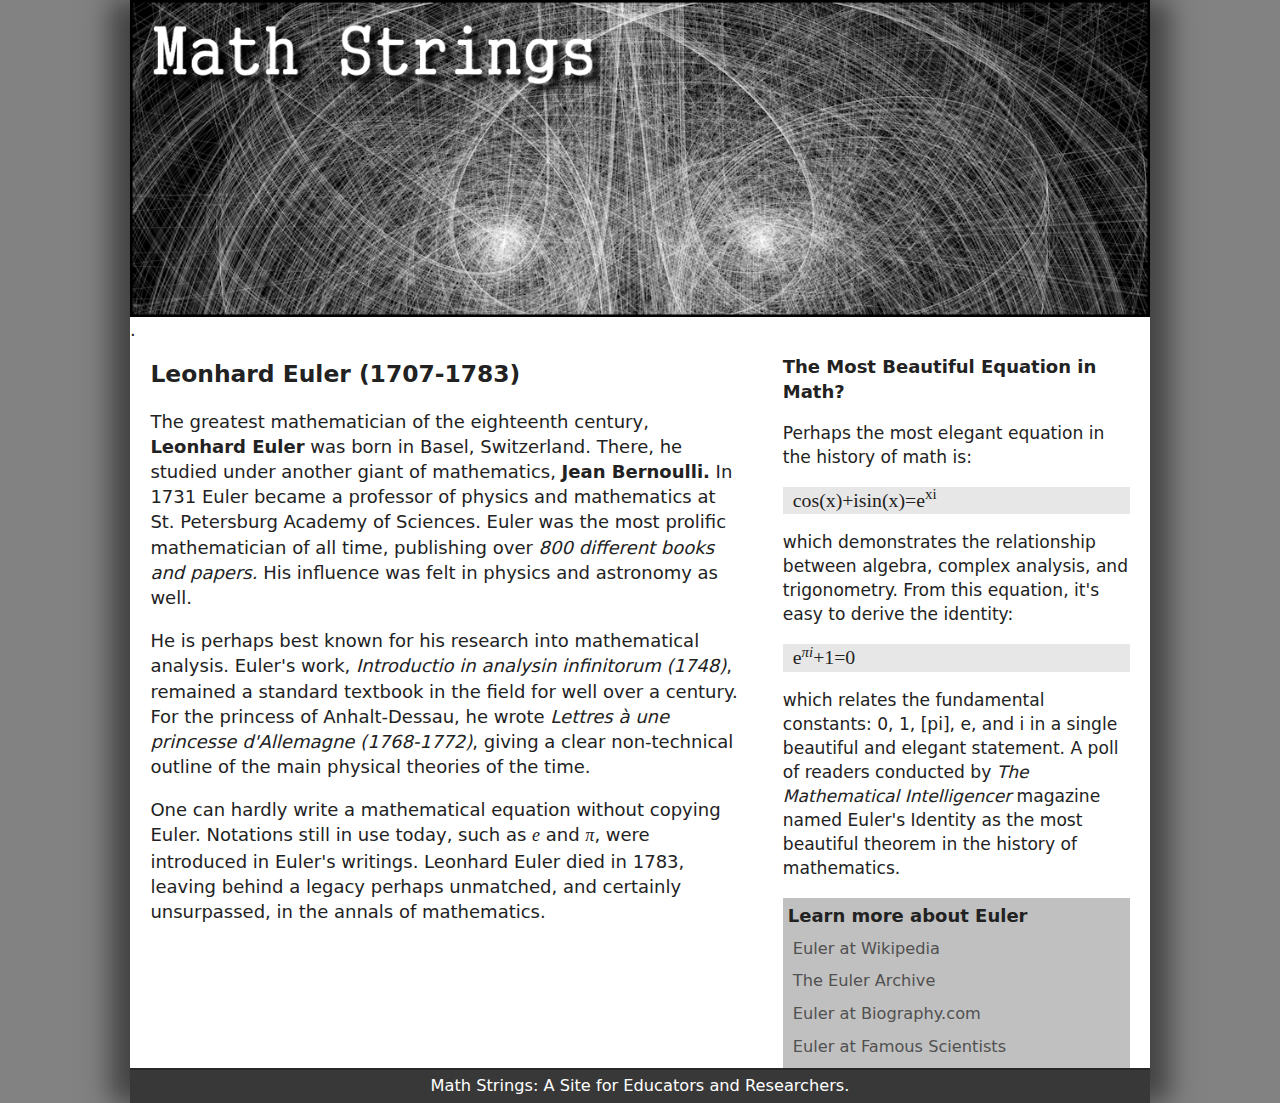
<file: AssignmentOne/ms_euler_txt.html>
<!doctype html>
<html>
<head>
<!--
    New Perspectives on HTML5 and CSS3, 7th Edition
    Tutorial 1
    Case Problem 2
    
    Leonhard Euler Biography
    Author: Parker Stratton
    Date:   4 February 2019

    Filename: ms_euler.html
   -->
	<meta charset="utf-8">
	<meta name="keywords" content="math, Euler, pi, geometry">
	<link href="ms_base.css" rel="stylesheet" />
	<link href="ms_layout.css" rel="stylesheet" />
	
	<title>
	Leonhard Euler (1707-1783)
	</title>
</head>

<body>
	<header>
		<img src="ms_logo.png" alt="Math Strings." />.
		
	</header>
	<article>
		<H1>Leonhard Euler (1707-1783)</H1>
		<P>
			The greatest mathematician of the eighteenth century, 
			<strong>Leonhard Euler</strong> was born in Basel, Switzerland. There, 
			he studied under another giant of mathematics, <strong>Jean 
			Bernoulli.</strong> In 1731 Euler became a professor of physics 
			and mathematics at St. Petersburg Academy of Sciences. 
			Euler was the most prolific mathematician of all time, 
			publishing over <em>800 different books and papers.</em> His 
			influence was felt in physics and astronomy as well.
		</P>
		<P>
			He is perhaps best known for his research into 
			mathematical analysis. Euler's work, 
			<cite>Introductio in analysin infinitorum (1748)</cite>, 
			remained a standard textbook in the field for 
			well over a century. For the princess of Anhalt-Dessau, 
			he wrote 
			<cite>Lettres &agrave; une princesse d'Allemagne (1768-1772)</cite>, 
			giving a clear non-technical outline of the main 
			physical theories of the time.
		</P>
		<P>
			One can hardly write a mathematical equation without 
			copying Euler. Notations still in use today, such 
			as <var>e</var> and <var>&pi;</var>, were introduced 
			in Euler's writings. Leonhard Euler died in 1783, 
			leaving behind a legacy perhaps unmatched, and 
			certainly unsurpassed, in the annals of mathematics.
		</P>
	</article>
	<aside>
		<H1>The Most Beautiful Equation in Math?</H1>
		<P>
			Perhaps the most elegant equation in the history of math is:
		</P>
		<code>cos(x)+isin(x)=e<sup>xi</sup></code>
		<P>
			which demonstrates the relationship between algebra, 
			complex analysis, and trigonometry. From this 
			equation, it's easy to derive the identity:
		</P>
		<code>e<sup><var>&pi;<var>i</sup>+1=0</code>
		<P>
			which relates the fundamental constants: 
			0, 1, [pi], e, and i in a single beautiful and 
			elegant statement. A poll of readers 
			conducted by <cite>The Mathematical Intelligencer</cite>
			magazine named Euler's Identity as the 
			most beautiful theorem in the history of 
			mathematics.
		</P>
	</aside>
	<nav>
		<H1>Learn more about Euler</H1>
		<ul>
			<li><a href="http://en.wikipedia.org/wiki/Leonhard_Euler">Euler at Wikipedia</a></li>
			<li><a href="http://eulerarchive.maa.org/">The Euler Archive</a></li>
			<li><a href="http://www.biography.com/people/leonhard-euler-21342391">Euler at Biography.com</a></li>
			<li><a href="http://www.famousscientists.org/leonhard-euler">Euler at Famous Scientists</a></li>
		</ul>
	</nav>
	<footer>
		Math Strings: A Site for Educators and Researchers.
	</footer>
</body>

</html>
</file>
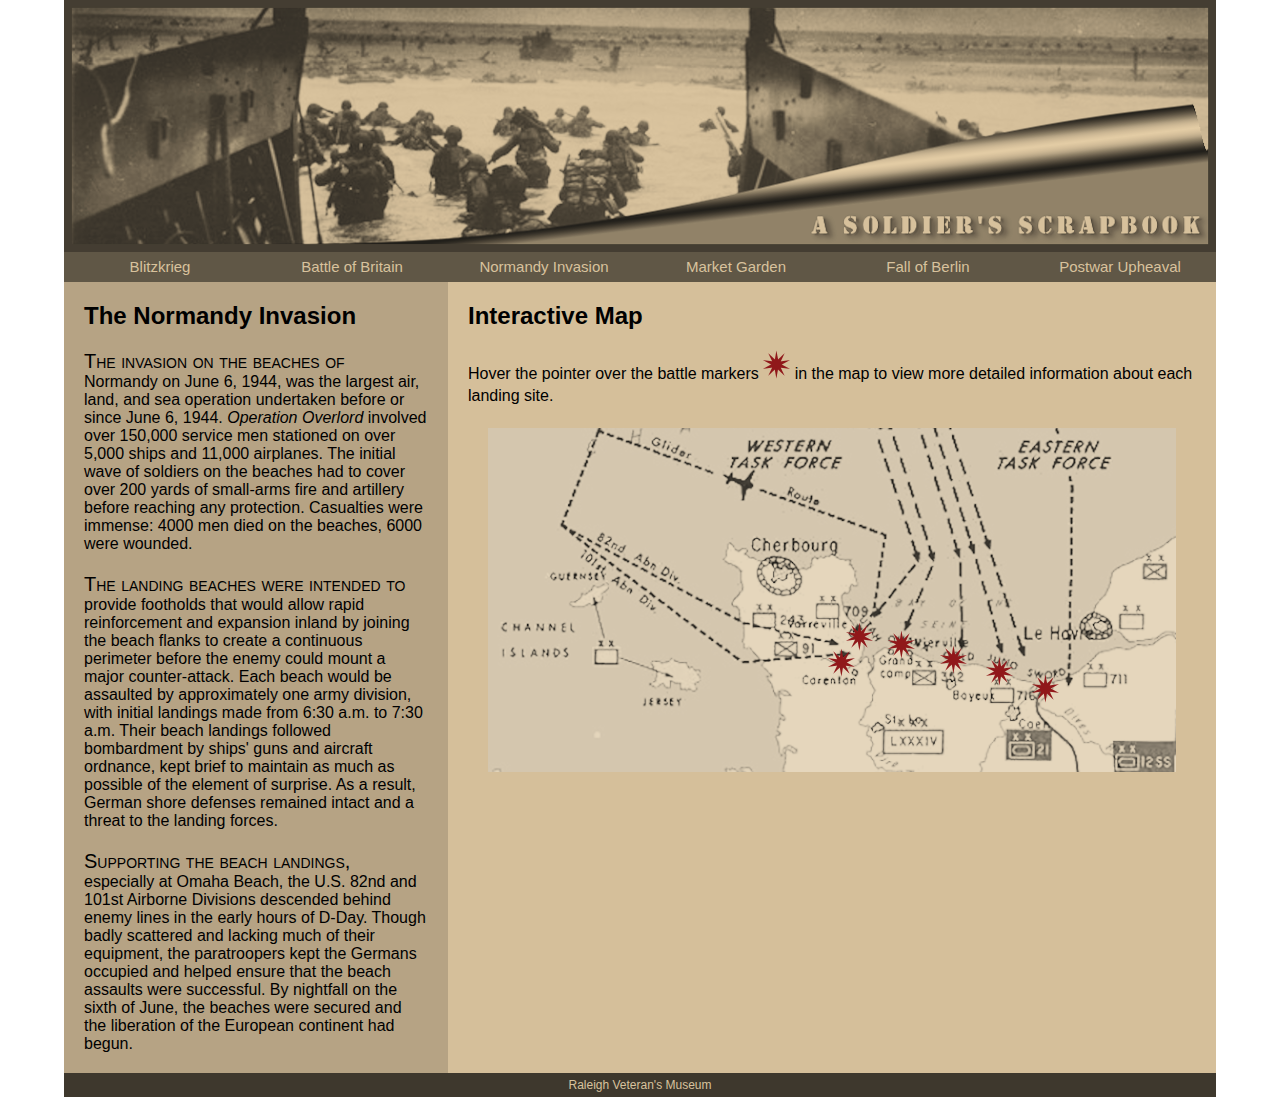
<file: case3/ss_dday.html>
﻿<!DOCTYPE html>
<html>
<head>
   <!--
   New Perspectives on HTML5 and CSS3, 7th Edition
   Tutorial 3
   Case Problem 3
   
   Normandy Invasion Day 1 Page
   Author:	Parker Stratton
   Date:	6 Mar 2019
   
   Filename: ss_dday.html
   -->
   <meta charset="utf-8" />
   <title>Normandy Invasion: Day 1</title>
   <link href="ss_styles.css" rel="stylesheet">
   <link href="ss_layout.css" rel="stylesheet">
</head>

<body>
   <header>
      <img src="ss_logo.png" alt="A Soldier's Scrapbook" />
      <nav class="horizontal">
         <ul>
            <li><a href="#">Blitzkrieg</a></li>
            <li><a href="#">Battle of Britain</a></li>
            <li><a href="#">Normandy Invasion</a></li>
            <li><a href="#">Market Garden</a></li>
            <li><a href="#">Fall of Berlin</a></li>
            <li><a href="#">Postwar Upheaval</a></li>
         </ul>
      </nav>
   </header>
   <article>
      <h1>The Normandy Invasion</h1>
      <p>The invasion on the beaches of Normandy on June 6, 1944, was the largest air, land, and sea operation 
         undertaken before or since June 6, 1944. <em>Operation Overlord</em> involved over 150,000 service
         men stationed on over 5,000 ships and 11,000 airplanes. The initial wave of soldiers on the beaches
         had to cover over 200 yards of small-arms fire and artillery before reaching any protection.
         Casualties were immense: 4000 men died on the beaches, 6000 were wounded.</p>
      <p>The landing beaches were intended to provide footholds that would allow rapid reinforcement and expansion 
         inland by joining the beach flanks to create a continuous perimeter before the enemy could mount a 
         major counter-attack. Each beach would be assaulted by approximately one army division, with 
         initial landings made from 6:30 a.m. to 7:30 a.m. Their beach landings followed bombardment by 
         ships' guns and aircraft ordnance, kept brief to maintain as much as possible of the element of 
         surprise. As a result, German shore defenses remained intact and a threat to the landing forces.</p>
      <p>Supporting the beach landings, especially at Omaha Beach, the U.S. 82nd and 101st Airborne Divisions 
         descended behind enemy lines in the early hours of D-Day. Though badly scattered and lacking much of 
         their equipment, the paratroopers kept the Germans occupied and helped ensure that the beach assaults 
         were successful. By nightfall on the sixth of June, the beaches were secured and the liberation of 
         the European continent had begun.</p>
   </article>
   <aside>
      <h1>Interactive Map</h1>
      <p>Hover the pointer over the battle markers <img src="ss_marker.png" alt="" /> in the map to
         view more detailed information about each landing site.</p>
         
      <div id="battleMap">
         <img src="ss_map.png" id="mapImage" alt="battle map" />
         <a id="marker1" class="battleMarkers" href="#marker1"><img src="ss_marker.png" alt="" /></a>
         <div class="mapInfo" id="info1">
            <h2>Sainte-M&egrave;re-&Eacute;glise</h2>
            <p>The 82nd Infantry Division mistakenly landed directly in the town of Sainte-M&egrave;re-&Eacute;glise 
               at 1:40 a.m., resulting in heavy casualties. Burning buildings illuminated the night sky, making
               the defenseless paratroopers easy targets and the down-draft from the flames sucked several men
               into the fires. Other troopers were caught hanging from trees and utility poles and shot before 
               they could cut themselves loose.</p>
            <p>However, the Germans were confused by conflicting reports of allied landings and attacks and
               retired in the middle of the night. This contributed to the ease by which the 505th PIR took
               the town by 5:00 a.m. The lightly armed troops held the town against heavy German 
               counter-attacks, finally securing it on June 7th with help from tanks sent from nearby
               Utah Beach.</p>
         </div>
         
         <a id="marker2" class="battleMarkers" href="#marker2"><img src="ss_marker.png" alt="" /></a>
         <div class="mapInfo" id="info2">
            <h2>Utah Beach</h2>
            <p>Utah Beach was a staging area to secure the important port facilities at Cherbourg. It was added
               later in the D-Day planning and necessitated a month-long delay for the assembly of additional l
               landing crafts. Troops landed in four waves beginning at 6:30 a.m. and were met with minimal
               resistance. The 4th Infantry Division landed 21,000 troops on Utah suffering only 197 casualties.
               By the end of June 6th, Allied forces had captured only about half of their objectives,
               but the beachhead was secure and could be used as an important staging area in subsequent days.</p>
            <p>Cherbourg was captured on June 26, but only after the Germans had destroyed the port facilities.
               The port was not fully operational until September.</p>
         </div>
         
         <a id="marker3" class="battleMarkers" href="#marker3"><img src="ss_marker.png" alt="" /></a>
         <div class="mapInfo" id="info3">
            <h2>Omaha Beach</h2>
            <p>Very little went according to plan at Omaha Beach. Most of the landing craft missed
               their targets and came up against unexpectedly-strong opposition. Under heavy fire,
               army engineers worked to clear beach obstacles but the time required to clear the
               beach caused subsequent landing crafts to bunch up and obstruct the clear landing
               channels.</p>
            <p>Eventually small groups of survivors were able to improvise an assault on the
               entrenched German troops. By the end of June 6, two isolated footholds on the beach
               were achieved and were exploited over the next several days as the invasion forces
               moved inland.</p>
         </div>
         
         <a id="marker4" class="battleMarkers" href="#marker4"><img src="ss_marker.png" alt="" /></a>
         <div class="mapInfo" id="info4">
            <h2>Gold Beach</h2>
            <p>The British landing at Gold Beach was designed to link up with forces at Omaha Beach and 
               move inland to Bayeux. High winds made it difficult to establish a beachhead and the
               amphibious assault did not begin until 7:30 a.m. However heavy bombardment disabled
               three of the four large German guns covering the beach.</p>
            <p>Due to stiff German resistance, Bayeux was not captured until June 7. British casualties 
               at Gold are estimated at 1,000–1,100. German casualties are unknown.</p>
         </div>
         
         <a id="marker5" class="battleMarkers" href="#marker5"><img src="ss_marker.png" alt="" /></a>
         <div class="mapInfo" id="info5">
            <h2>Juno Beach</h2>
            <p>The objective at Juno ws to seize the Carpiquet airport west of Caen and link up 
               with the invasion forces at Gold and Sword. The beach was defended by two German 
               battalions and a panzer division, making it the second most heavily defended beaches
               on D-Day.</p>
            <p>The landings encountered heavy early resistance and early ship bombardment was ineffective at 
               breaking up the German forces. The push inland towards Carpiquet achieved mixed results with
               the sheer number of forces on the beach delaying reinforcements. However by 11 p.m., the
               invasion force had reached its objectives and succeeded in pushing farther 
               inland than any other landing force on D-Day.</p>
         </div>
         
         <a id="marker6" class="battleMarkers" href="#marker6"><img src="ss_marker.png" alt="" /></a>
         <div class="mapInfo" id="info6">
            <h2>Sword Beach</h2>
            <p>Sword was the easternmost landing site of the Normandy Invasion. Sword was divided into 
               several sectors with each sector divided into beaches. Sword is located about 9 miles
               from Caen, the goal of the 3rd Infantry Division.</p>
            <p>The Sword landing suffered few casualties but it's route inland suffered from traffic
               congestion that limited the invasion's effectiveness. Troops at Sword experienced the
               only armour counter-attack of D-Day, mounted by the 21st Panzer Division.</p>
         </div>
      </div>
   </aside>
   
   <footer>Raleigh Veteran's Museum</footer>
</body>
</html>
</file>
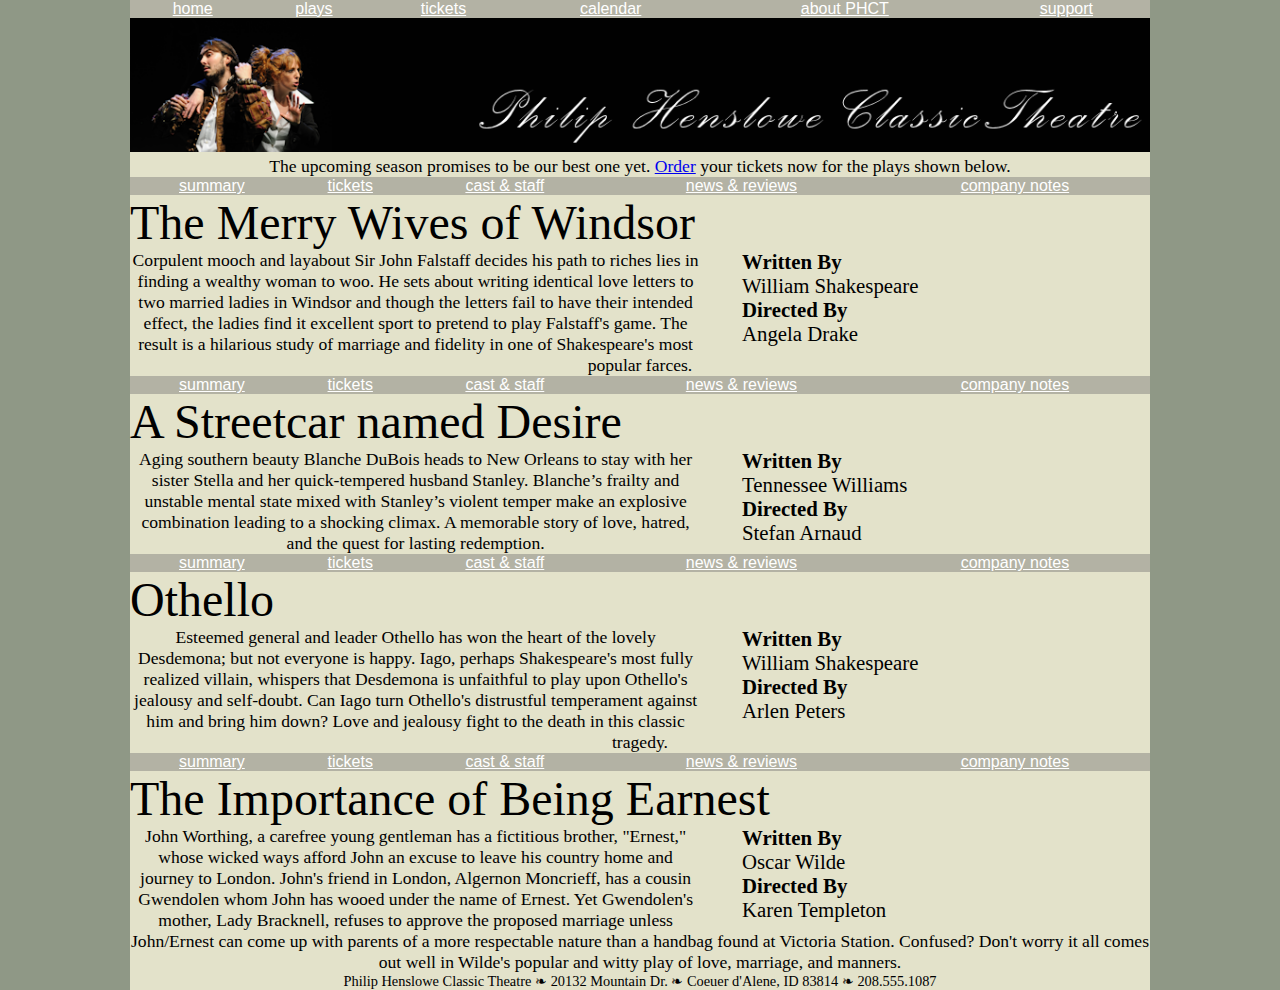
<file: T2C1/case1/ph_plays.html>
﻿<!doctype html>
<html>
<head>
   <!--
   New Perspectives on HTML5 and CSS3, 7th Edition
   Tutorial 2
   Case Problem 1
   
   Philip Henslowe Classic Theatre
   Author: Parker Stratton
   Date:   13 February 2019
   
   Filename: ph_plays.html
   -->
   <meta charset="utf-8" />
   <link href="ph_layout.css" rel="stylesheet"/>
   <link href="ph_styles.css" rel="stylesheet"/>
   <title>PHCT Play List</title>
</head>

<body>
   <header>
      <nav>
         <ul>
            <li><a href="#">home</a></li>
            <li><a href="#">plays</a></li>
            <li><a href="#">tickets</a></li>
            <li><a href="#">calendar</a></li>
            <li><a href="#">about PHCT</a></li>
            <li><a href="#">support</a></li>
         </ul>
      </nav>
      <img src="ph_logo.png" alt="Philip Henslowe Classic Theatre" />
   </header>
   <p>The upcoming season promises to be our best one yet. <a href="#">Order</a> your tickets now for the plays shown
      below. </p>
   <section id="play1" class="playbill">
      <nav>
         <ul>
            <li><a href="#">summary</a></li>
            <li><a href="#">tickets</a></li>
            <li><a href="#">cast &amp; staff</a></li>
            <li><a href="#">news &amp; reviews</a></li>
            <li><a href="#">company notes</a></li>
         </ul>
      </nav>
      <h1>The Merry Wives of Windsor</h1>
      <aside>
         <dl>
            <dt>Written By</dt>
            <dd>William Shakespeare</dd>
            <dt>Directed By</dt>
            <dd>Angela Drake</dd>
         </dl>
      </aside>
      <p>Corpulent mooch and layabout Sir John Falstaff decides his path to riches 
         lies in finding a wealthy woman to woo. He sets about writing identical love 
         letters to two married ladies in Windsor and though the letters fail to have 
         their intended effect, the ladies find it excellent sport to pretend to play
         Falstaff's game. The result is a hilarious study of 
         marriage and fidelity in one of Shakespeare's most popular farces.</p>
   </section>
   <section id="play2" class="playbill">
      <nav>
         <ul>
            <li><a href="#">summary</a></li>
            <li><a href="#">tickets</a></li>
            <li><a href="#">cast &amp; staff</a></li>
            <li><a href="#">news &amp; reviews</a></li>
            <li><a href="#">company notes</a></li>
         </ul>
      </nav>
      <h1>A Streetcar named Desire</h1>
      <aside>
         <dl>
            <dt>Written By</dt>
            <dd>Tennessee Williams</dd>
            <dt>Directed By</dt>
            <dd>Stefan Arnaud</dd>
         </dl>
      </aside>
      <p>Aging southern beauty Blanche DuBois heads to New Orleans to stay with her 
         sister Stella and her quick-tempered husband Stanley. Blanche’s frailty and 
         unstable mental state mixed with Stanley’s violent 
         temper make an explosive combination leading to a shocking climax. 
         A memorable story of love, hatred, and the quest for lasting redemption.</p>
   </section>
   <section id="play3" class="playbill">
      <nav>
         <ul>
            <li><a href="#">summary</a></li>
            <li><a href="#">tickets</a></li>
            <li><a href="#">cast &amp; staff</a></li>
            <li><a href="#">news &amp; reviews</a></li>
            <li><a href="#">company notes</a></li>
         </ul>
      </nav>
      <h1>Othello</h1>
      <aside>
         <dl>
            <dt>Written By</dt>
            <dd>William Shakespeare</dd>
            <dt>Directed By</dt>
            <dd>Arlen Peters</dd>
         </dl>
      </aside>
      <p>Esteemed general and leader Othello has  won the heart of the lovely Desdemona; but 
         not everyone is happy. Iago, perhaps Shakespeare's most fully realized villain, 
         whispers that Desdemona is unfaithful to play upon Othello's jealousy and self-doubt. 
         Can Iago turn Othello's distrustful temperament against him and bring him down?
         Love and jealousy fight to the death in this classic tragedy.</p>
   </section>
   <section id="play4" class="playbill">
      <nav>
         <ul>
            <li><a href="#">summary</a></li>
            <li><a href="#">tickets</a></li>
            <li><a href="#">cast &amp; staff</a></li>
            <li><a href="#">news &amp; reviews</a></li>
            <li><a href="#">company notes</a></li>
         </ul>
      </nav>
      <h1>The Importance of Being Earnest</h1>
      <aside>
         <dl>
            <dt>Written By</dt>
            <dd>Oscar Wilde</dd>
            <dt>Directed By</dt>
            <dd>Karen Templeton</dd>
         </dl>
      </aside>
      <p>John Worthing, a carefree young gentleman has a fictitious brother, "Ernest," whose 
         wicked ways afford John an excuse to leave his country home and journey to London. John's 
         friend in London, Algernon Moncrieff, has a cousin Gwendolen whom John has wooed 
         under the name of Ernest. Yet Gwendolen's mother, Lady Bracknell, refuses to approve
         the proposed marriage unless John/Ernest can come up with parents of a more respectable
         nature than a handbag found at Victoria Station. Confused? Don't worry it all comes out 
         well in Wilde's popular and witty play of love, marriage, and manners.</p>
   </section>
   <footer>
      <address>
      Philip Henslowe Classic Theatre &#10087; 20132 Mountain Dr.  
      &#10087; Coeuer d'Alene, ID 83814  &#10087; 208.555.1087
      </address>
   </footer>
</body>
</html>
</file>
<file: AssignmentOne/ms_base.css>
/*
   New Perspectives on HTML5 and CSS3, 7th Edition
   Tutorial 1
   Case Problem 2
   Filename: ms_base.css

   This file contains the base styles used by all pages at Math Strings

*/


/* =============================================
	HTML5 structural elements
   =============================================
*/

article, aside, details, dl, figcaption, figure, footer, header, main, nav, section {
	display: block;
}


/* =============================================
	Default colors, margins and sizing
   =============================================
*/

html {
	font-size: 100%;
	-webkit-text-size-adjust: 100%;
	-ms-text-size-adjust: 100%;
}
html, button, input, select, textarea {
	font-family: serif;
	color: #222;
}
body {
	margin: 0;
	font-size: 1em;
	line-height: 1.4;
}


/* =============================================
	Hypertext links
   =============================================
*/

a {
	color: #00e;
}
a:visited {
	color: #551a8b;
}
a:hover {
	color: #06e;
}
a:focus {
	outline: thin dotted;
}
a:hover, a:active {
	outline: 0;
}


/* =============================================
	Default font styles
   =============================================
*/

abbr[title] {
	border-bottom: 1px dotted;
}
b, strong {
	font-weight: bold;
}
blockquote {
	margin: 1em 40px;
}
dfn {
	font-style: italic;
}
hr {
	display: block;
	height: 1px;
	border: 0;
	border-top: 1px solid #ccc;
	margin: 1em 0;
	padding: 0;
}
ins {
	background: #ff9;
	color: #000;
	text-decoration: none;
}
mark {
	background: #ff0;
	color: #000;
	font-style: italic;
	font-weight: bold;
}
pre, code, kbd, samp {
	font-family: monospace, serif;
	_font-family: 'courier new', monospace;
	font-size: 1em;
}
pre {
	white-space: pre;
	white-space: pre-wrap;
	word-wrap: break-word;
}
q {
	quotes: none;
}
q:before, q:after {
	content: "";
	content: none;
}
small {
	font-size: 85%;
}
sub, sup {
	font-size: 75%;
	line-height: 0;
	position: relative;
	vertical-align: baseline;
}
sup {
	top: -0.5em;
}
sub {
	bottom: -0.25em;
}


/* =============================================
	Default list styles
   =============================================
*/

ul, ol {
	margin: 1em 0;
	padding: 0 0 0 40px;
}
dd {
	margin: 0 0 0 40px;
}
nav ul, nav ol {
	list-style: none;
	list-style-image: none;
	margin: 0;
	padding: 0;
}


/* =============================================
	Default styles for images and media
   =============================================
*/

img {
	border: 0;
	-ms-interpolation-mode: bicubic;
	vertical-align: middle;
}
figure {
	margin: 0;
}


/* =============================================
	Default styles for web forms
   =============================================
*/

form {
	margin: 0;
}
fieldset {
	border: 0;
	margin: 0;
	padding: 0;
}
label {
	cursor: pointer;
}
legend {
	border: 0;
	padding: 0;
	white-space: normal;
}
button, input, select, textarea {
	font-size: 100%;
	margin: 0;
	vertical-align: baseline;
}
button, input {
	line-height: normal;
}
button, input[type="button"], input[type="reset"], input[type="submit"] {
	cursor: pointer;
	-webkit-appearance: button;
}
button[disabled], input[disabled] {
	cursor: default;
}
input[type="checkbox"], input[type="radio"] {
	box-sizing: border-box;
	padding: 0;
}
input[type="search"] {
	-webkit-appearance: textfield;
	-moz-box-sizing: content-box;
	-webkit-box-sizing: content-box;
	box-sizing: content-box;
}
input[type="search"]::-webkit-search-decoration, input[type="search"]::-webkit-search-cancel-button {
-webkit-appearance: none;
}
button::-moz-focus-inner, input::-moz-focus-inner {
border: 0;
padding: 0;
}
textarea {
	overflow: auto;
	vertical-align: top;
	resize: vertical;
}



/* =============================================
	Default styles for web tables
   =============================================
*/

table {
	border-collapse: collapse;
	border-spacing: 0;
}
td, th {
	vertical-align: top;
}
</file>
<file: AssignmentOne/ms_layout.css>
@charset "utf-8";
/*
   New Perspectives on HTML5 and CSS3, 7th Edition
   Tutorial 1
   Case Problem 2
   Filename: ms_layout.css

   This file contains the layout styles used at Math Strings

*/

/* =============================================
	Base layout styles used by mobile devices
	up to 480px and cascaded to larger devices 
	unless superceded by other styles.
   =============================================
*/


html {
	height: 100%;
	margin: 0; padding: 0; border: 0;
	background-color: white;
}

body {
	margin: 0px auto auto auto;
	width: 100%;
	min-width: 320px;
	background-color: white;
	font-family: Segoe, "Segoe UI", "DejaVu Sans", "Trebuchet MS", Verdana, sans-serif;
	font-size: 16px;

}

body header {
	width: 100%;
	height: 50px;
	overflow: hidden;
}

body header img {
	width: 100%;
}


nav h1 {
	font-size: 0.9em;
	text-align: center;
	border-top: 1px solid rgb(151, 151, 151);
	width: 75%;
	margin: auto;
}

nav ul {
	font-size: 0.85em;
}

nav ul li {
	text-align: center;
}

nav ul li a, nav ul li a:visited {
	color: #505050;
	text-decoration: none;
}

nav ul li a:hover, nav ul li a:active {
	text-decoration: underline;
	color: black;
}

article, aside {
	width: 92%;
	margin: 0 4%;
}

article h1, aside h1, nav h1 {
	font-size: 1.1em;
	margin-bottom: 3px;
}

article img {
	width: 100%;
}

article p, aside p {
	font-size: 0.85em;
}

code {
	display: block;
	font-size: 0.9em;
	font-family: Baskerville, "Palatino Linotype", Palatino, "Century Schoolbook L", "Times New Roman", serif;
	text-indent: 10px;
}

var {
	font-family: Baskerville, "Palatino Linotype", Palatino, "Century Schoolbook L", "Times New Roman", serif;
}

footer {
	clear: both;
	font-size: 0.9em;
	color: white;
	background-color: #383838;
	text-align: center;
	padding: 5px 0px;
	border-top: 2px solid #282828;
	margin-top: 30px;
}

/* =============================================
	Tablet layout styles used by devices
	481px to 768px and cascaded to larger 
	devices.
   =============================================
*/


@media only screen and (min-width: 481px) {

body {
	font-size: 18px;
	min-height: 100%;
}

body header {
	width: 100%;
	height: auto;
	overflow: auto;
}

nav, aside {
	width: 34%;
	float: left;
	margin: 0px 2% 0px 4%;
}

article {
	float: left;
	width: 58%;
	margin: 0px 0px 30px 2%;
}

article p {
	font-size: 1em;
}

article h1 {
	font-size: 1.3em;
	margin-bottom: 0px;
}

aside h1 {
	font-size: 1em;
}

aside p {
	font-size: 0.95em;
}

aside code {
	font-size: 1.1em;
	background-color: rgb(231, 231, 231);
}

nav {
	background-color: #C0C0C0;
}

nav h1 {
	font-size: 1em;
	text-align: left;
	border-top: none;
	margin: 5px;
}

nav ul {
	font-size: 0.9em;
}

nav ul li {
	text-align: left;
	margin: 10px 10px;
}



}

/* =============================================
	Desktop layout styles used by  devices
	769px and larger.
   =============================================
*/

@media only screen and (min-width: 769px) {

html {
	background-color: #828282;
}

body {
	width: 90%;
	max-width: 1020px;
	-moz-box-shadow: rgba(61, 61, 61, 0.9) 20px 0px 25px,  rgba(61, 61, 61, 0.9) -20px 0px 25px;
	-webkit-box-shadow: rgba(61, 61, 61, 0.9) 20px 0px 25px,  rgba(61, 61, 61, 0.9) -20px 0px 25px;
	box-shadow: rgba(61, 61, 61, 0.9) 20px 0px 25px,  rgba(61, 61, 61, 0.9) -20px 0px 25px;
}

}
</file>
<file: case3/ss_styles.css>
@charset "utf-8";

/*
   New Perspectives on HTML5 and CSS3, 7th Edition
   Tutorial 3
   Case Problem 3
   
   Typographical Style Sheet for A Soldier's Scrapbook
   
   Filename: ss_styles.css

*/

/* General Styles */

address, article, aside, blockquote, body, cite, 
div, dl, dt, dd, em, figcaption, figure, footer, 
h1, h2, h3, h4, h5, h6, header, html, img, 
li, main, nav, ol, p, section, span, ul {
   margin: 0;
   padding: 0;
   border: 0;
   font-size: 100%;
   vertical-align: baseline;
   background: transparent;
   -webkit-box-sizing: border-box;
   -moz-box-sizing: border-box;
   box-sizing: border-box;  
}

html {
   background-color: white;
}


/* Body Styles */

body {
   margin-left: auto;
   margin-right: auto;
   background-color: rgb(213, 191, 154);
   font-family: Verdana, Geneva, Arial, sans-serif; 
   font-size: 16px;   
   width: 1152px;
}

body > header > img {
   display: block;
   width: 100%;
}


/* Horizontal Navigation List Styles */

nav.horizontal ul li {
   background-color: rgb(96, 87, 70);
   display: block;
   font-size: 15px;
   float: left;
   line-height: 30px;
   height: 30px;
   width: 192px;
}

nav.horizontal a {
   display: block;
   text-align: center;
   text-decoration: none;
}
   
nav.horizontal a:link, nav.horizontal:visited {
   color: rgb(216, 194, 157);
}

nav.horizontal a:hover, nav.horizontal:active {
   background-color: rgb(62, 56, 45);
}


/* Footer Styles */

body > footer {
   background-color: rgb(62, 56, 45);
   clear: both;
   color: rgb(216, 194, 157);
   font-size: 12px;
   line-height: 24px;
   text-align: center;
}


/* Article Styles */

body > article {
   background-color: rgb(182, 163, 132);
}

body > article > h1 {
   font-size: 1.5em;
   margin: 20px;
}

body > article > p {
   margin: 20px;
}  



/* Aside Styles */

body > aside {
   float: left;
   width: 768px;
}

body > aside > h1 {
   font-size: 1.5em;
   margin: 20px;
}

aside p {
   line-height: 1.4em;
   margin: 20px;
}


/* Interactive Map Styles */

div.mapInfo {
   background-color: rgb(144, 24, 26);
   color: rgb(214, 192, 144);
   margin-top: 20px;
   padding-bottom: 20px;
}

div.mapInfo h2 {
   background-color: rgb(96, 87, 70);
   font-size: 22px;
   font-weight: normal;
   padding: 10px 20px;
}
</file>
<file: case3/ss_layout.css>
@charset "utf-8";

/*
   New Perspectives on HTML5 and CSS3, 7th Edition
   Tutorial 3
   Case Problem 3
   
   Layout Style Sheet for A Soldier's Scrapbook
   Author: 
   Date:   
   
   Filename: ss_layout.css

*/

/* Article Styles */
article {
	float: left;
	width: 384px;
}

/* First Line and Drop Cap Styles */
article p::first-line {
	font-size: 1.25em;
	font-variant: small-caps;
}

article p::first-of-type::first-letter {
	font-size: 4em;
	font-family: serif;
	float: left;
	line-height: 0.8em;
	margin-right: 5px;
	margin-bottom: 5px;
}

/* Aside Styles */
aside {
	width: 768;
	float: left;
}	

/* Map Styles */
div#battleMap {
	width: 688px;
	margin-top: 20px;
	margin-bottom: 20px;
	margin-left: auto;
	margin-right: auto;
	position: relative;
}
img.mapImage {
	display: block;
	width: 100%;
}

/* Interactive Map Styles */
a.battleMarkers {
	position: absolute;
}
#marker1 {
	position: absolute;
	top: 220px;
	left: 340px;
}
#marker2 {
	position: absolute;
	top: 194px;
	left: 358px;
}#marker3 {
	position: absolute;
	top: 202px;
	left: 400px;
}#marker4 {
	position: absolute;
	top: 217px;
	left: 452px;
}#marker5 {
	position: absolute;
	top: 229px;
	left: 498px;
}#marker6 {
	position: absolute;
	top: 246px;
	left: 544px;
}

/* Map Information Styles */
div.mapInfo {
	display:none;
}
a.battleMarkers:hover + div.mapInfo {
	display: block;
}
</file>
<file: T2C1/case1/ph_layout.css>
@charset "utf-8";

/*
   New Perspectives on HTML5 and CSS3, 7th Edition
   Tutorial 2
   Case Problem 1
   
   PHCT Layout Styles
   Filename: ph_layout.css

*/


body {
	margin: 0 auto;
	width: 100%;
	max-width: 1020px;
	min-width: 640px;
}

body > header {
	margin: 0;
	padding: 0px;
	width: 100%;
}

body > header > img {
	margin: 0px;
	padding: 0px;
	width: 100%;
}



/* Navigation List Styles */
nav {
	display: table;
	width: 100%;
}

nav > ul {
	display: table-row;
}

nav > ul > li {
	display: table-cell;
	text-align: center;
}

nav > ul > li > a {
	display: block;
}


/* Section Styles */

section {
	clear: right;
}

/* Description List Styles */

dl {
	float: right;
	width: 40%;
	margin: 0 0 0 4%;
}
</file>
<file: T2C1/case1/ph_styles.css>
@charset "utf-8";
@font-face
{
	font-family: Champagne;
		src: url(cac_champagne.woff) format('woff'),
		url(cac_champagne.ttf) format('ttf');
}
@font-face
{
	font-family: 1942;
		src: url(1942.woff) format('woff'),
		url(1942.ttf) format('ttf');
}
@font-face
{
	font-family: DobkinPlain;
		src: url(DobkinPlain.woff) format('woff'),
		url(DobkinPlain.ttf) format('ttf');
}
/*
   New Perspectives on HTML5 and CSS3, 7th Edition
   Tutorial 2
   Case Problem 1
   
   PHCT Typographic Style Sheet
   Author: Parker Stratton
   Date:   13 February 2019
   
   Filename: ph_styles.css

*/


/* Structural Styles */
html {
	background-color: hsl(91, 8%, 56%);
}
body {
	background-color: hsl(58, 31%, 84%);
	font-family: 'Palatino Linotype', 'Book Antiqua', Palatino, serif;
}
header {
	color: black;
}
p {
	margin: 0;
	padding: 25;
	padding-top: 5;
}
body p {
	font-size: 1.1em;
	text-align: center;
}
address {
	font-style: normal;
	font-size: 0.9em;
	text-align: center;
	padding-top: 10;
	padding-bottom: 10;
}
/* Navigation Styles */
nav a {
	font-family: 'Trebuchet MS', Helvetica, sans-serif;
	padding-top: 10;
	padding-bottom: 10;
}
nav a:visited {
	color: white;
	text-decoration: none;
	background-color: hsla(0, 0%, 42%, 0.4);
}
nav a:link {
	color: white;
	underline: 0;
	background-color: hsla(0, 0%, 42%, 0.4);
}
nav a:hover {
	color: hsla(0, 0%, 100%, 0.7);
	background-color: hsl(0, 0%, 42%, 0.7);
}	
nav a:active {
	color: hsla(0, 0%, 100%, 0.7);
	background-color: hsl(0, 0%, 42%, 0.7);
}
/* Section Styles */
section.playbill h1 {
	font-size: 3em;
	font-weight: normal;
	margin: 0;
	padding-top: 20;
	padding-bottom: 10;
	padding-left: 20;
	padding-right: 0;
}
section.play1 h1 {
	background-color: hsl(240, 100%, 88%);
	font-family: Champagne, cursive;
}
section.play2 h1 {
	background-color: hsl(25, 88%, 73%);
	font-family: Grunge, 'Times New Roman', Times, serif;
}
section.play3 h1 {
	background-color: hsl(0, 100%, 75%);
	font-family: Impact, Charcoal, sans-serif;
}
section.play4 h1 {
	background-color: hsl(296, 86%, 86%);
	font-family: Dobkin, cursive;
}

/* Definition List Styles */
dt {
	font-size: 1.3em;
	font-weight: bold;
	color: hsla(0, )5, 0%, 0.4)
}
dd {
	font-size: 1.3em;
	margin-left: 0;
	margin-bottom: 10;
}

/* Description List Styles */
</file>
